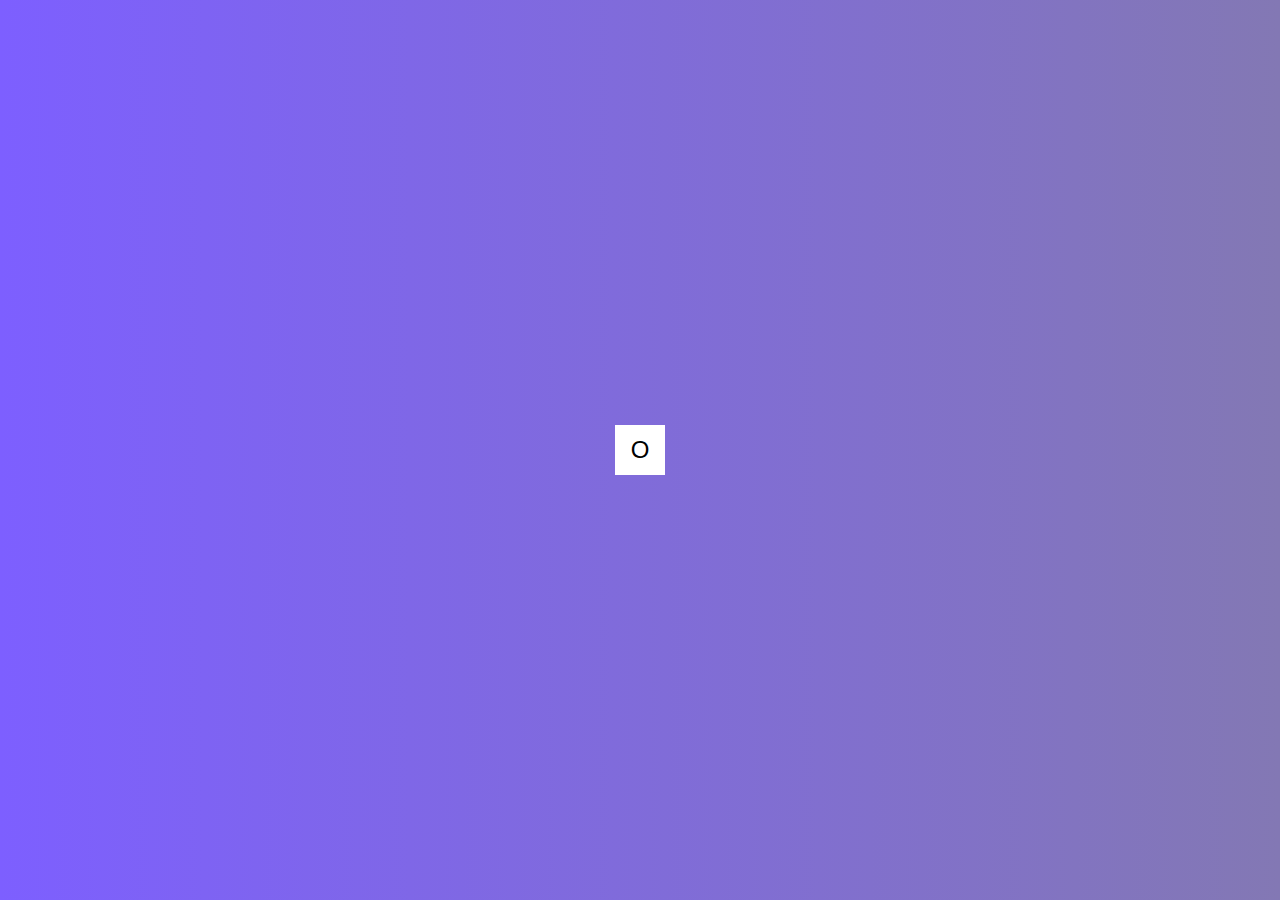
<file: HiddenSearchWidget/index.html>
<!DOCTYPE html>
<html lang="en">
<head>
    <meta charset="UTF-8">
    <meta name="viewport" content="width=device-width, initial-scale=1.0">
    <link rel="stylesheet" href="style.css" />
    <title>Hidden Search</title>
</head>
<body>
    <div class="search">
        <input type="text" class="input" placeholder="Search..." />
        <button class="btn">
            <div class="Icon1">O</div>
        </button>
    </div>
    <script src="script.js"></script>
</body>
</html>
</file>
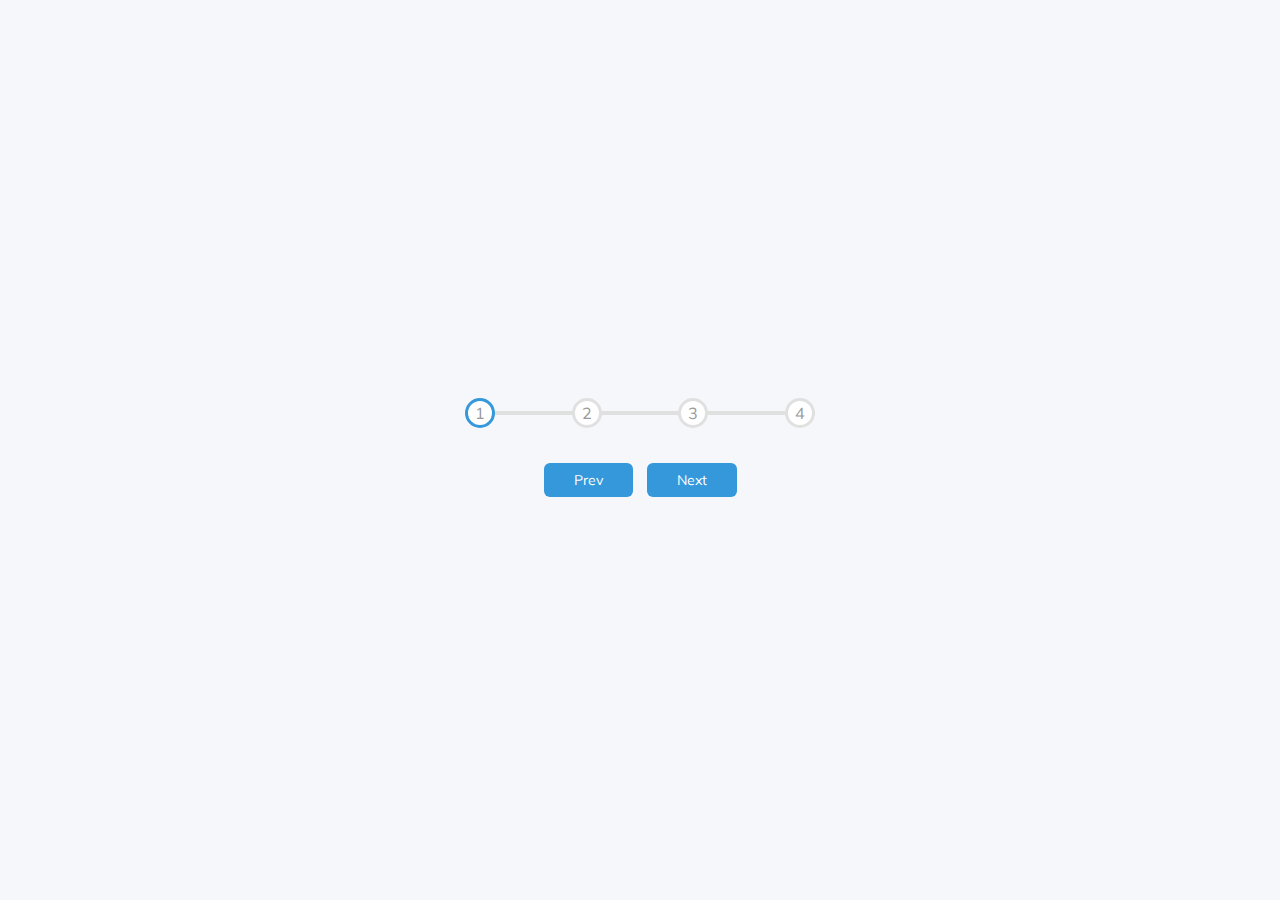
<file: ProgressSteps/index.html>
<!DOCTYPE html>
<html lang="en">
<head>
    <meta charset="UTF-8">
    <meta name="viewport" content="width=device-width, initial-scale=1.0">
    <link rel="stylesheet" href="style.css" />
    <title>Progress Steps</title>
</head>
<body>

    <div class="container">
        <div class="progress-container">
            <div class="progress" id="progress"></div>
            <div class="circle active">1</div>
            <div class="circle">2</div>
            <div class="circle">3</div>
            <div class="circle">4</div>
        </div>

        <button class="btn" id="prev" onclick="prev()">Prev</button>
        <button class="btn" id="next" onclick="next()">Next</button>
    </div>

    <script src="script.js"></script>
</body>
</html>
</file>
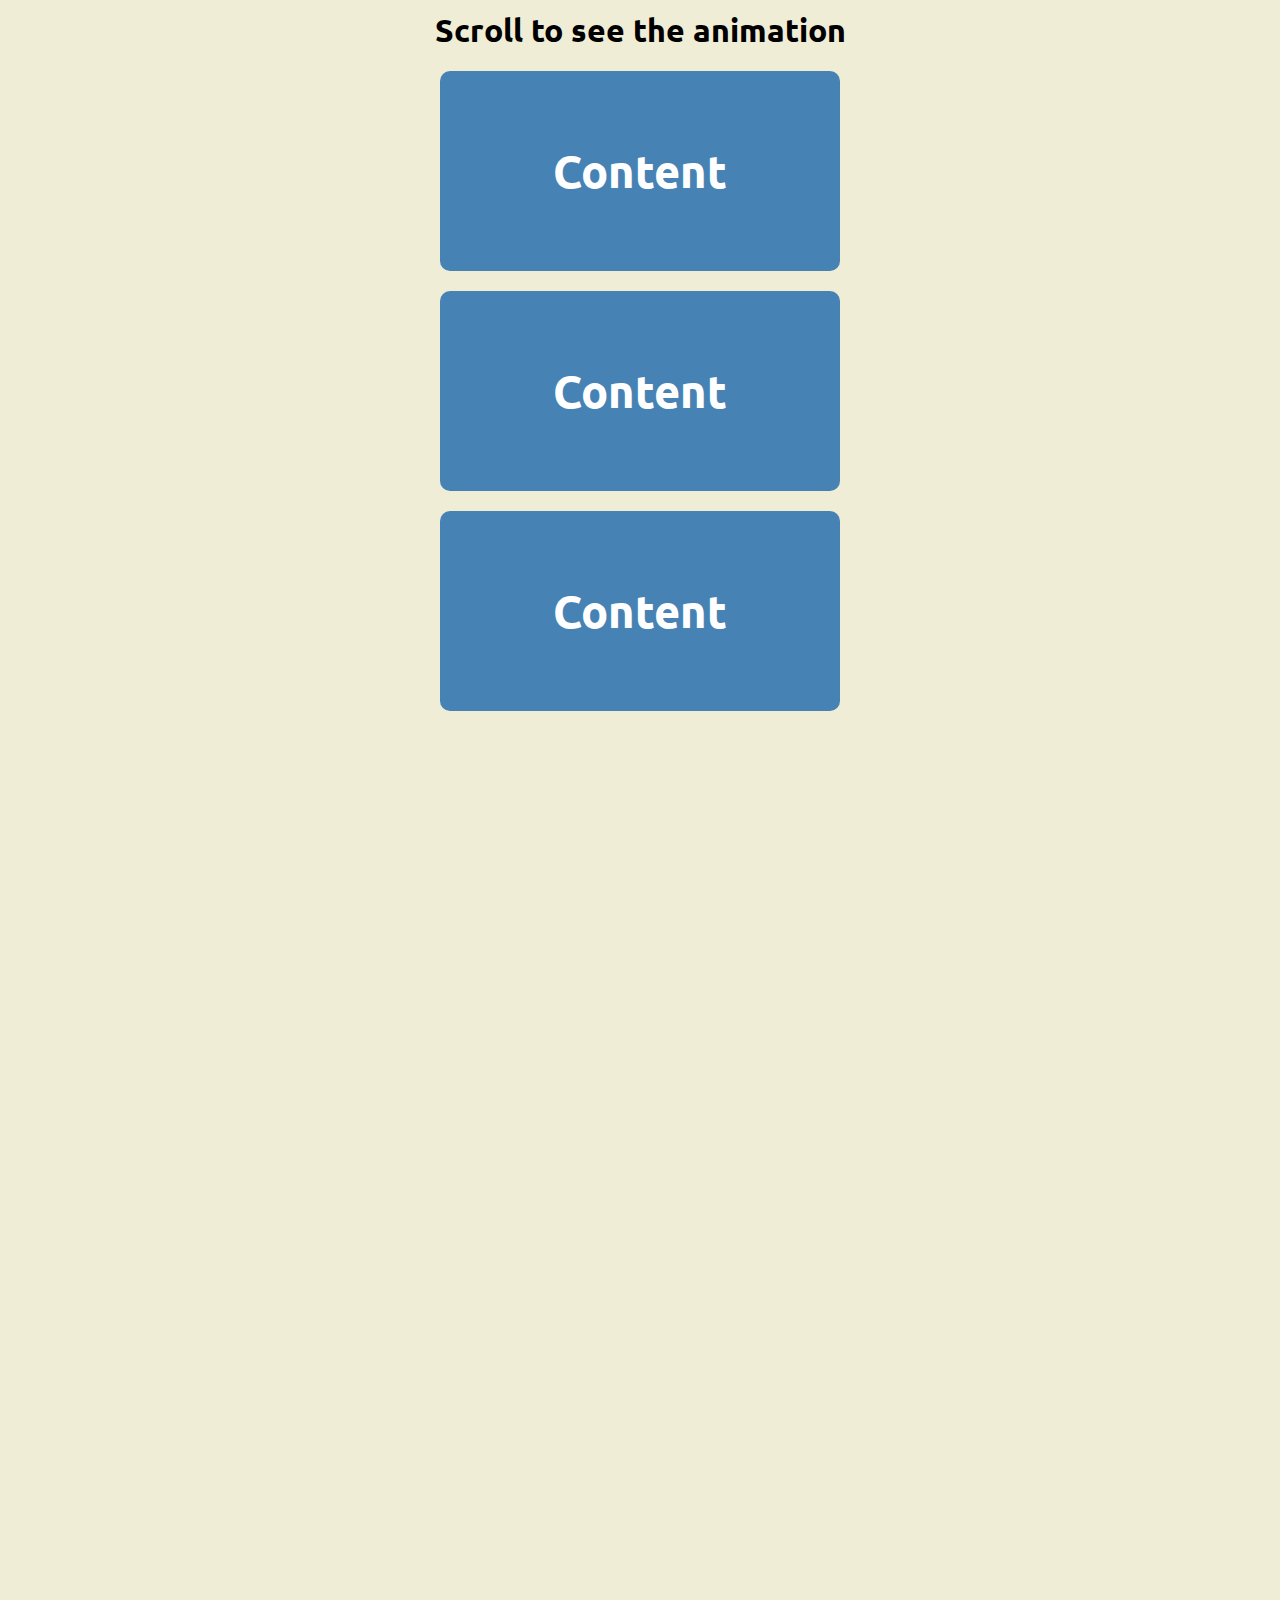
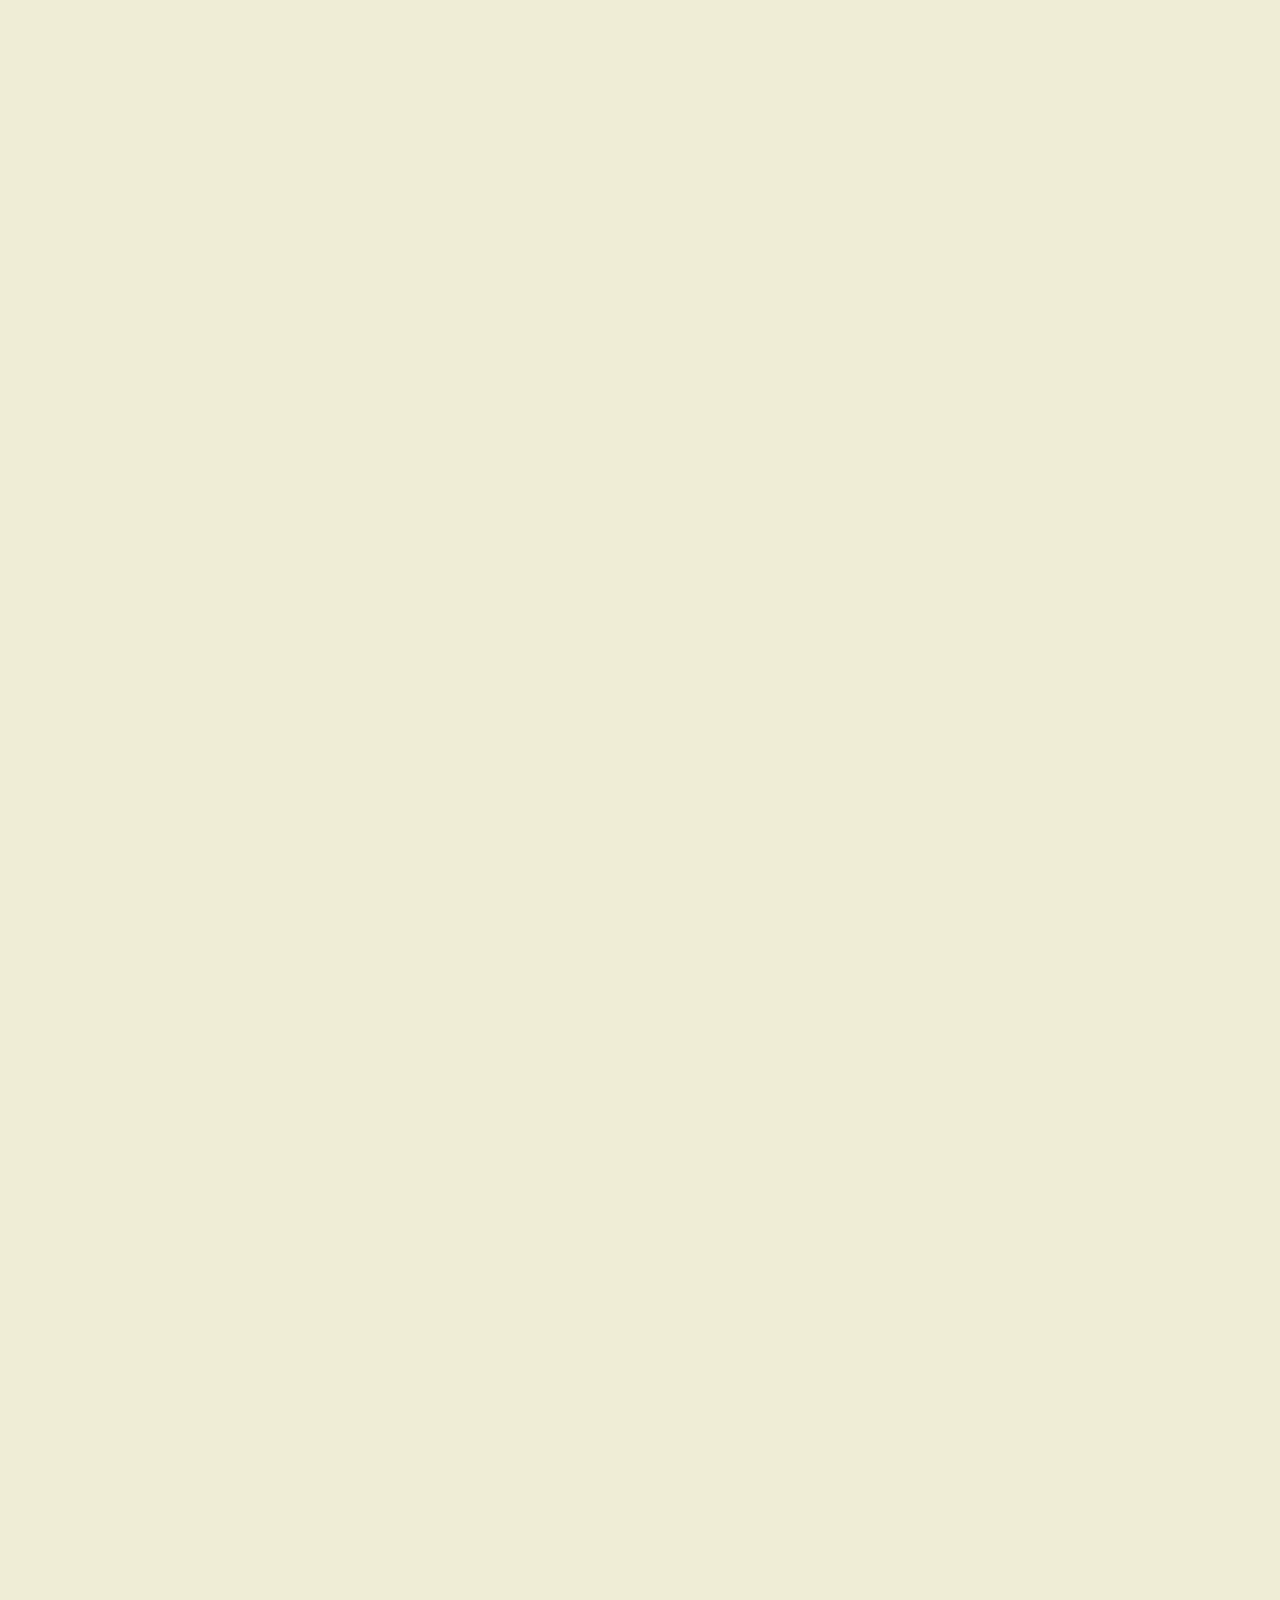
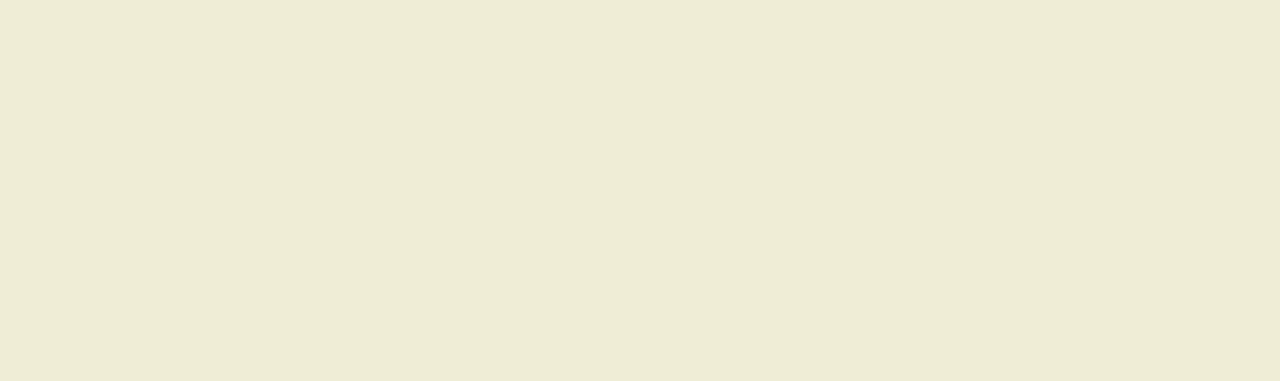
<file: ScrollAnimation/index.html>
<!DOCTYPE html>
<html lang="en">
<head>
    <meta charset="UTF-8">
    <meta name="viewport" content="width=device-width, initial-scale=1.0">
    <link rel="stylesheet" href="style.css" />
    <title>Scroll Animation</title>
</head>
<body>
    <h1>Scroll to see the animation</h1>
    <div class="box"><h2>Content</h2></div>
    <div class="box"><h2>Content</h2></div>
    <div class="box"><h2>Content</h2></div>
    <div class="box"><h2>Content</h2></div>
    <div class="box"><h2>Content</h2></div>
    <div class="box"><h2>Content</h2></div>
    <div class="box"><h2>Content</h2></div>
    <div class="box"><h2>Content</h2></div>
    <div class="box"><h2>Content</h2></div>
    <div class="box"><h2>Content</h2></div>
    <div class="box"><h2>Content</h2></div>
    <div class="box"><h2>Content</h2></div>
    <div class="box"><h2>Content</h2></div>
    <div class="box"><h2>Content</h2></div>
    <div class="box"><h2>Content</h2></div>
    <div class="box"><h2>Content</h2></div>

    <script src="script.js"></script>
</body>
</html>
</file>
<file: HiddenSearchWidget/style.css>
@import url('https://fonts.googleapis.com/css2?family=Lato&display=swap');

/* -------------------------------------------------------------------------  */

* {
    box-sizing: border-box;
}

/* -------------------------------------------------------------------------  */

body 
{
    background-image: linear-gradient(90deg, #7d5fff, #8378b4);
    font-family: 'Roboto', sans-serif;
    display: flex;
    align-items: center;
    justify-content: center;
    height: 100vh;
    overflow: hidden;
    margin: 0;
}

/* -------------------------------------------------------------------------  */

.search {
    position: relative;
    height: 50px;
}

/* -------------------------------------------------------------------------  */

.input {
    background-color: white;
    border: 0;
    font-size: 18px;
    padding: 15px;
    height: 50px;
    width: 50px;
    transition: width 0.3s ease;
}

/* -------------------------------------------------------------------------  */

.btn {
    background-color: white;
    border: 0;
    cursor: pointer;
    font-size: 24px;
    position: absolute;
    top: 0;
    left: 0;
    height: 50px;
    width: 50px;
    transition: transform 0.3s ease;;
}

/* -------------------------------------------------------------------------  */

.btn:focus, .input:focus {
    outline: none;
}

/* -------------------------------------------------------------------------  */

.search.active .input {
    width: 200px;
}

/* -------------------------------------------------------------------------  */

.search.active .btn {
    transform: translateX(198px);
}

/* -------------------------------------------------------------------------  */
</file>
<file: ProgressSteps/style.css>
@import url('https://fonts.googleapis.com/css2?family=Muli&display=swap');

/* -------------------------------------------------------------------------  */

:root {
    --line-border-fill: #3498db;
    --line-border-empty: #e0e0e0;
}

/* -------------------------------------------------------------------------  */

* {
    box-sizing: border-box;
    margin: 0;
    padding: 0;
}

/* -------------------------------------------------------------------------  */

body {
    background-color: #f6f7fb;
    font-family: 'Muli', sans-serif;
    display: flex;
    align-items: center;
    justify-content: center;
    height: 100vh;
    overflow: hidden;
    margin: 0;
}

/* -------------------------------------------------------------------------  */

.container {
    text-align: center;
}

/* -------------------------------------------------------------------------  */

.progress-container {
    display: flex;
    justify-content: space-between;
    position: relative;
    margin-bottom: 30px;
    max-width: 100%;
    width: 350px;
}

/* -------------------------------------------------------------------------  */

.progress-container::before {
    content: ''; /* Add a pseudo element */
    background-color: var(--line-border-empty);
    position: absolute;
    top: 50%;
    left: 0;
    transform: translateY(-50%); /* Center the progress bar vertically horizontally */
    height: 4px;
    width: 100%;
    z-index: -1; /* Behind the progress */
}

/* -------------------------------------------------------------------------  */

.progress {
    background-color: var(--line-border-fill);
    position: absolute;
    top: 50%;
    left: 0;
    transform: translateY(-50%); /* Center the progress bar vertically horizontally */
    height: 4px;
    width: 0%;
    z-index: -1; /* Behind the progress steps */
    transition: 0.4s ease; /* Smooth transition */
}

/* -------------------------------------------------------------------------  */

.circle {
    background-color: #fff;
    border-radius: 50%; /* Make it a circle */
    color: #999;
    height: 30px;
    width: 30px;
    display: flex;
    align-items: center;
    justify-content: center;    /* Center the text */
    border: 3px solid  var(--line-border-empty);  
    transition: 0.4s ease; /* Smooth transition */
}

/* -------------------------------------------------------------------------  */

.circle.active {
    border-color: var(--line-border-fill);
}

/* -------------------------------------------------------------------------  */

.btn {
    background-color: var(--line-border-fill);
    color: #fff;
    border: 0;
    border-radius: 6px;
    cursor: pointer;
    font-family: inherit;
    padding: 8px 30px;
    margin: 5px;
    font-size: 14px;
}

/* -------------------------------------------------------------------------  */

.btn:active {
    transform: scale(0.98); /* Slightly reduce the size */
}

/* -------------------------------------------------------------------------  */

.btn:focus {
    outline: 0;
}

/* -------------------------------------------------------------------------  */

.btn:disabled {
    background-color: var(--line-border-empty);
    cursor: not-allowed;
}

/* -------------------------------------------------------------------------  */
</file>
<file: ScrollAnimation/style.css>
/* -------------------------------------------------------------------------  */

@import url('https://fonts.googleapis.com/css2?family=Ubuntu');

/* -------------------------------------------------------------------------  */

body 
{
    background-color: #efedd6;
    font-family: 'Ubuntu', sans-serif;
    display: flex;
    flex-direction: column;
    align-items: center;
    justify-content: center;
    margin: 0;
    overflow-x: hidden;
}

/* -------------------------------------------------------------------------  */

h1 {
    margin: 10px;
}

/* -------------------------------------------------------------------------  */

.box {
    background-color: steelblue;
    color: white;
    display: flex;
    align-items: center;
    justify-content: center;
    width: 400px;
    height: 200px;
    margin: 10px;
    border-radius: 10px;
    box-shadow: 2px 4px, 5px, rgba(0,0,0,0.3);
    transform: translateX(400%);
    transition: transform 0.4s ease;
}

/* -------------------------------------------------------------------------  */

.box:nth-of-type(even) {
    /* every even box, so every other one */
    transform: translateX(-400%);
}


/* -------------------------------------------------------------------------  */

.box.show {
    transform: translateX(0);
}

/* -------------------------------------------------------------------------  */

.box h2 {
    font-size: 45px;
}

/* -------------------------------------------------------------------------  */
</file>
